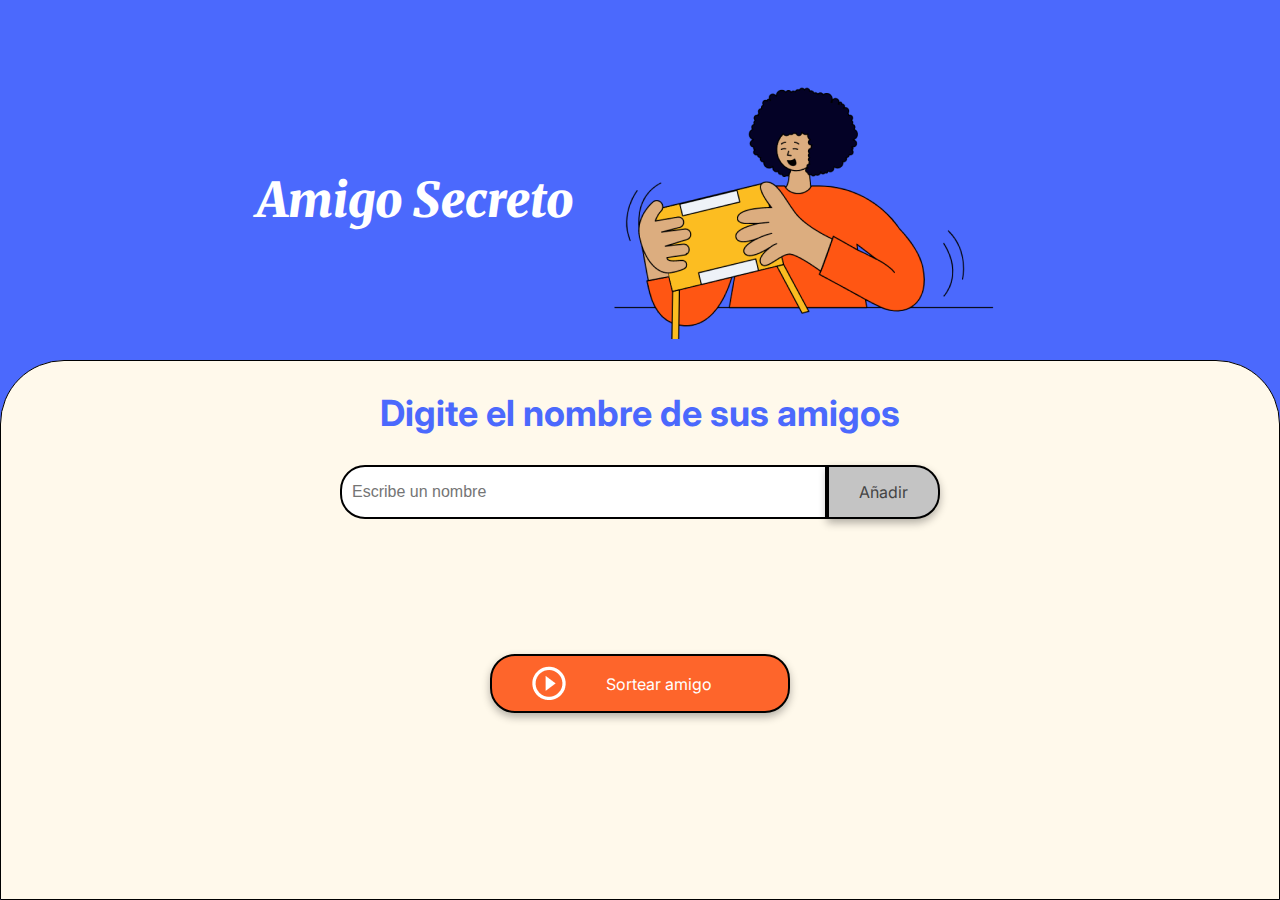
<file: docs/index.html>
<!DOCTYPE html>
<html lang="es">
<head>
    <meta charset="UTF-8">
    <meta name="viewport" content="width=device-width, initial-scale=1.0">
    <link rel="stylesheet" href="/Styles/style.css">
    <link rel="preconnect" href="https://fonts.googleapis.com">
    <link rel="preconnect" href="https://fonts.gstatic.com" crossorigin>
    <link href="https://fonts.googleapis.com/css2?family=Inter:wght@100;400;700;900&family=Merriweather:ital,wght@0,300;0,400;0,700;0,900;1,300;1,400;1,700;1,900&display=swap" rel="stylesheet">
    <title>Amigo Secreto</title>
</head>

<body>
    <main class="main-content">
        <header class="header-banner">
            <h1 class="main-title">Amigo Secreto</h1>
            
            <img src="/assets/amigo-secreto.png" alt="Imagen representativa de amigo secreto">
        </header>
        
        <section class="input-section">
            <h2 class="section-title">Digite el nombre de sus amigos</h2>
            <div class="input-wrapper">
                <input type="text" id="amigo" class="input-name" placeholder="Escribe un nombre">
                <button class="button-add" onclick="agregarAmigo()">Añadir</button>
            </div>
            <p class="texto__parrafo"></p>
            <p2 class="texto__parrafo"></p2>
            <p3 class="texto__parrafo"></p3>
            <ul id="listaAmigos" class="name-list" aria-labelledby="listaAmigos" role="list"></ul>
            <ul id="resultado" class="result-list" aria-live="polite"></ul>

            <div class="button-container">
                <button class="button-draw" onclick="sortearAmigo()" aria-label="Sortear amigo secreto" id="Sortear">
                    <img src="/assets/play_circle_outline.png" alt="Ícono para sortear">
                    Sortear amigo
                </button>
            </div>
        </section>
    </main>

    <script src="/JSs/app.js" defer></script>
</body>
</html>
</file>
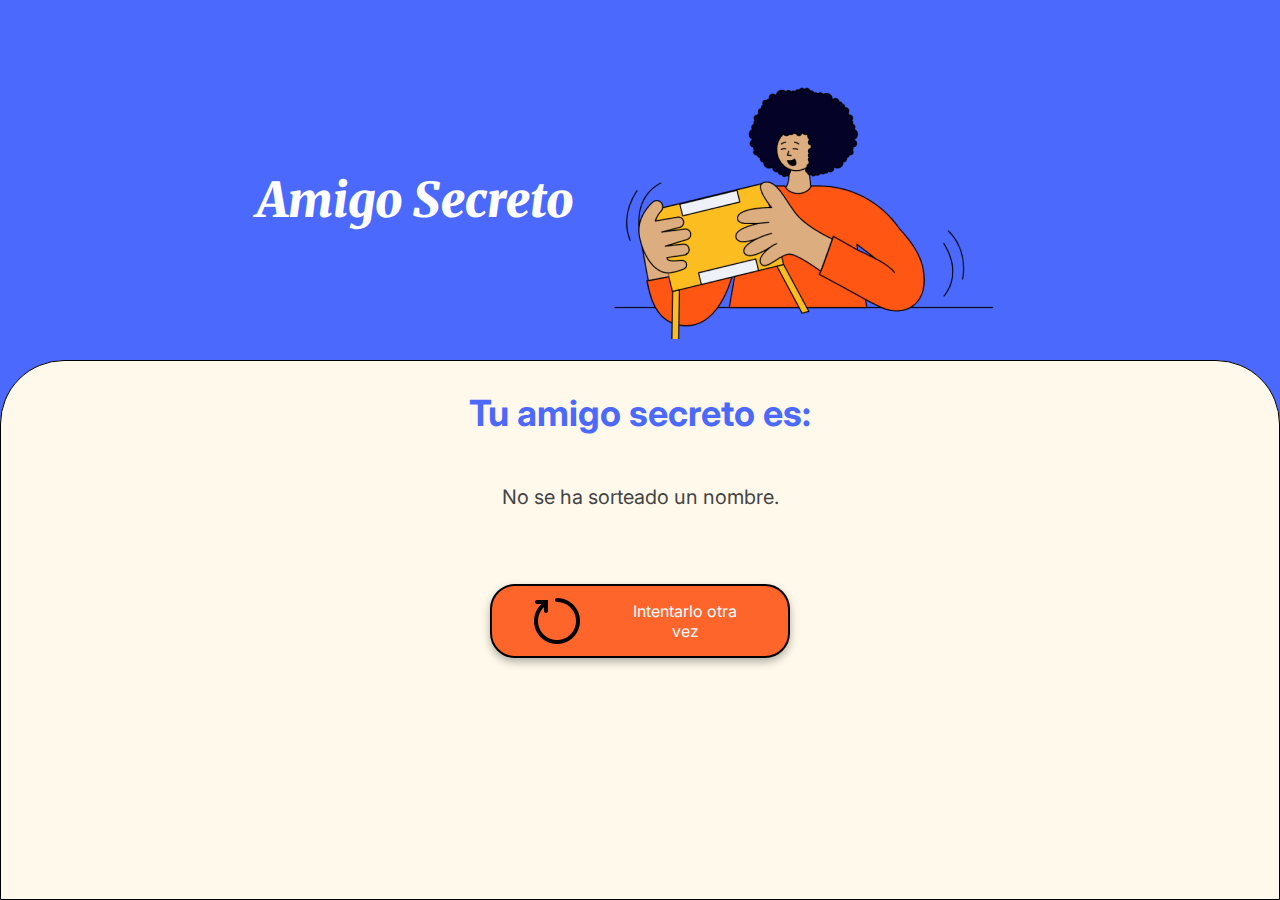
<file: docs/amigo.html>
<!DOCTYPE html>
<html lang="es">
<head>
    <meta charset="UTF-8">
    <meta name="viewport" content="width=device-width, initial-scale=1.0">
    <link rel="stylesheet" href="/Styles/style.css">
    <link rel="preconnect" href="https://fonts.googleapis.com">
    <link rel="preconnect" href="https://fonts.gstatic.com" crossorigin>
    <link href="https://fonts.googleapis.com/css2?family=Inter:wght@100;400;700;900&family=Merriweather:ital,wght@0,300;0,400;0,700;0,900;1,300;1,400;1,700;1,900&display=swap" rel="stylesheet">
    <title>Amigo Secreto</title>
</head>

<body>
    <main class="main-content">
        <header class="header-banner">
            <h1 class="main-title">Amigo Secreto</h1>
            
            <img src="/assets/amigo-secreto.png" alt="Imagen representativa de amigo secreto">
        </header>
        
        <section class="input-section">
            <h2 class="section-title">Tu amigo secreto es:</h2>
            <div class="input-wrapper">
                <p class="texto__parrafo"></p>

                
            </div>
            <ul id="listaAmigos" class="name-list" aria-labelledby="listaAmigos" role="list"></ul>
            <ul id="resultado" class="result-list" aria-live="polite"></ul>

            <div class="button-container">
                <button class="button-draw" onclick="NuevoAmigo ()" aria-label="Intentalo otra vez" id="Intentarlo">
                    <img src="/assets/icons8-reiniciar-50.png" alt="Ícono para sortear">
                    Intentarlo otra vez
                </button>
            </div>
        </section>
    </main>

    <script src="/JSs/amigo.js" defer></script>
</body>
</html>
</file>
<file: Styles/style.css>
:root {
    --color-primary: #4B69FD;
    --color-secondary: #FFF9EB;
    --color-tertiary: #C4C4C4;
    --color-button: #fe652b;
    --color-button-hover: #e55720;
    --color-text: #444444;
    --color-white: #FFFFFF;
}

/* Estilos generales */
* {
    margin: 0;
    padding: 0;
    box-sizing: border-box;
}

body {
    height: 100vh;
    background-color: var(--color-primary);
    display: flex;
    justify-content: center;
    align-items: center;
}

.main-content {
    display: flex;
    flex-direction: column;
    height: 100%;
    width: 100%;
}

/* Banner */
.header-banner {
    flex: 40%;
    display: flex;
    justify-content: center;
    align-items: center;
    padding: 40px 0 0;
}

/* Sección de entrada */
.input-section {
    flex: 60%;
    background-color: var(--color-secondary);
    border: 1px solid #000;
    border-radius: 64px 64px 0 0;
    display: flex;
    flex-direction: column;
    align-items: center;
    padding: 20px;
    width: 100%;
}

/* Títulos */
.main-title {
    font-size: 48px;
    font-family: "Merriweather", serif;
    font-weight: 900;
    font-style: italic;
    color: var(--color-white);
}

.section-title {
    font-family: "Inter", serif;
    font-size: 36px;
    font-weight: 700;
    color: var(--color-primary);
    margin: 10px 0;
    text-align: center;
}

/* Contenedores de entrada y botón */
.input-wrapper {
    display: flex;
    justify-content: center;
    width: 100%;
    max-width: 600px;
    margin-top: 20px;
}

.input-name {
    width: 100%;
    padding: 10px;
    border: 2px solid #000;
    border-radius: 25px 0 0 25px;
    font-size: 16px;
}

.button-container {
    width: 300px;
    justify-content: center;
}

/* Estilos de entrada de texto */
.input-title {
    flex: 1;
    padding: 10px 15px;
    font-size: 16px;
    border: 2px solid #333;
    border-right: none;
    border-radius: 25px 0 0 25px;
    font-family: "Merriweather", serif;
    box-shadow: 0 4px 8px rgba(0, 0, 0, 0.3);
}

/* Estilos de botón */
button {
    padding: 15px 30px;
    font-family: "Inter", sans-serif;
    font-size: 16px;
    border: 2px solid #000;
    border-radius: 25px;
    box-shadow: 0 4px 8px rgba(0, 0, 0, 0.3);
    cursor: pointer;
}

.button-add {
    background-color: var(--color-tertiary);
    color: var(--color-text);
    border-radius: 0 25px 25px 0;
}

.button-add:hover {
    background-color: #a1a1a1;
}

/* Listas */
ul {
    list-style-type: none;
    color: var(--color-text);
    font-family: "Inter", sans-serif;
    font-size: 18px;
    margin: 20px 0;
}

.result-list {
    margin-top: 15px;
    color: #05DF05;
    font-size: 22px;
    font-weight: bold;
    text-align: center;
}

/* Botón de sortear título */
.button-draw {
    display: flex;
    align-items: center;
    width: 100%;
    padding: 10px 40px;
    color: var(--color-white);
    background-color: var(--color-button);
    font-size: 16px;
}

.button-draw img {
    margin-right: 40px;
}

.button-draw:hover {
    background-color: var(--color-button-hover);
}

.texto__parrafo {
   
    font-size: 20px;
    font-family: "Inter", sans-serif;
    color: var(--color-text);
    text-align: center;
    margin-top: 20px;
}
</file>
